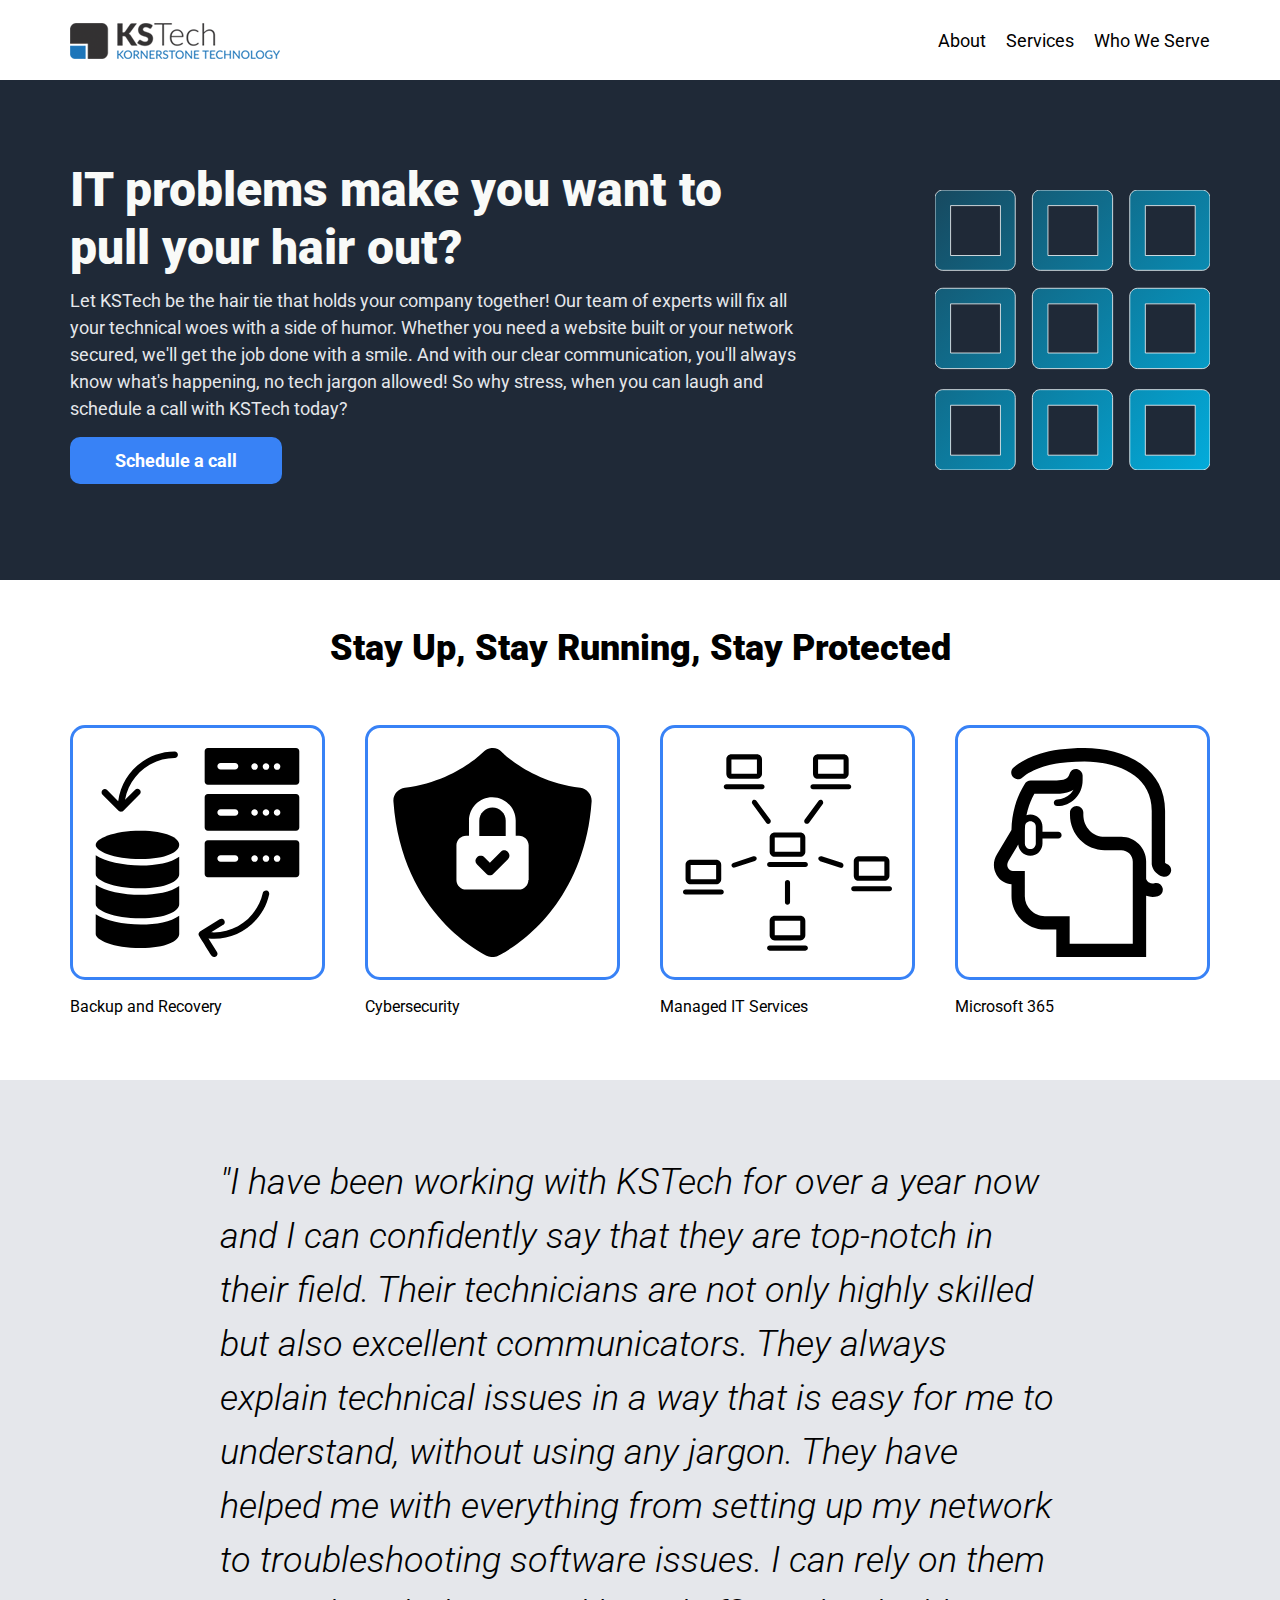
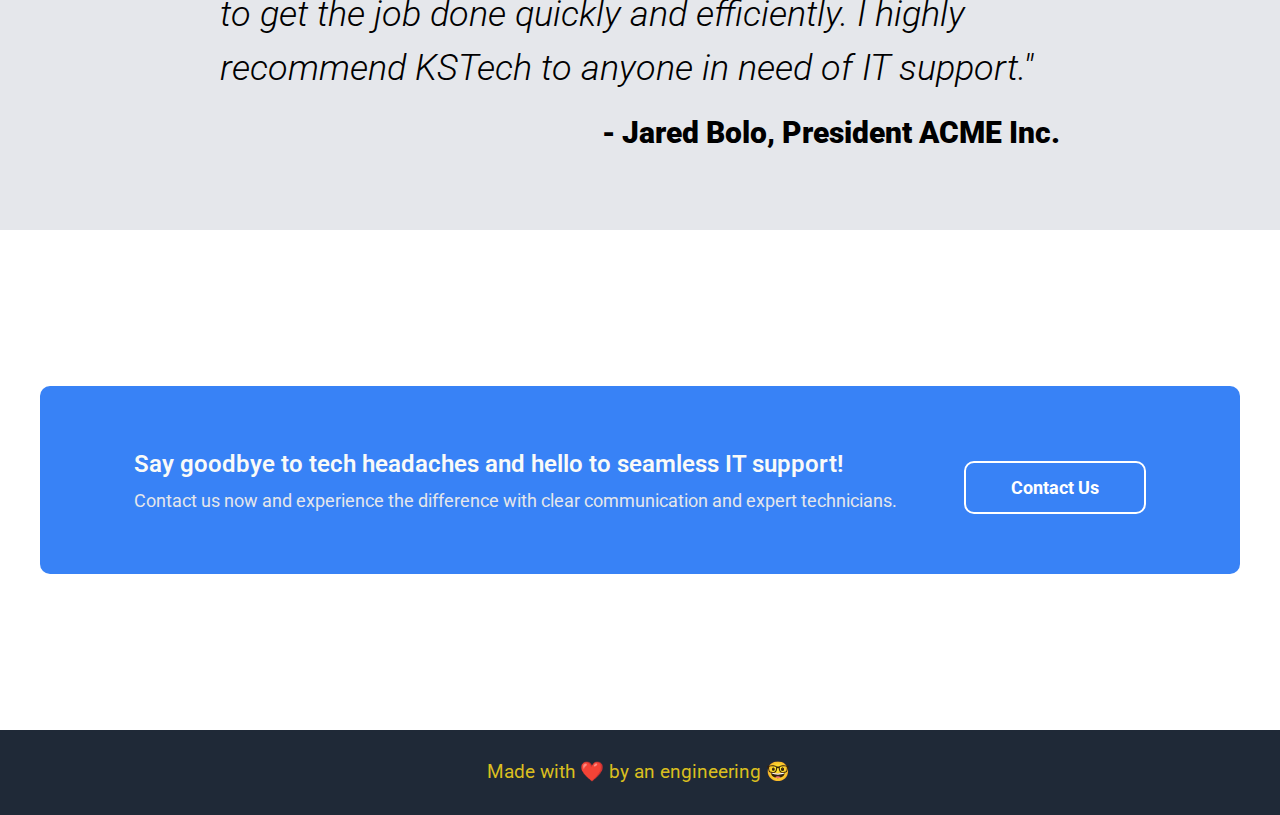
<file: lab4/index.html>
<!DOCTYPE html>
<html lang="en">
<head>
    <meta charset="UTF-8">
    <meta http-equiv="X-UA-Compatible" content="IE=edge">
    <meta name="viewport" content="width=device-width, initial-scale=1.0">
    <title>KSTech</title>
    <link rel="stylesheet" href="styles.css">
</head>
<body>
    <nav class="navbar">
        <div class="container">
            <!-- <div class="logo">KSTech</div> -->
            <img src="kstech logo.png" alt="">
            <ul class="nav-links">
                <li class="link-one">
                    <a href="#">About</a>
                </li>
                <li class="link-two">
                    <a href="#">Services</a>
                </li>
                <li class="link-three">
                    <a href="#">Who We Serve</a>
                </li>
            </ul>
        </div>
    </nav>
    <section class="hero">
        <div class="container">
            <div class="hero-text-container">
                <h2 class="hero-main-text">IT problems make you want to pull your hair out?</h2>
                <p class="here-secondary-text">Let KSTech be the hair tie that holds your company together! Our team of experts 
                    will fix all your technical woes with a side of humor. Whether you need a website built or your network secured, 
                    we'll get the job done with a smile. And with our clear communication, you'll always know what's happening, no 
                    tech jargon allowed! So why stress, when you can laugh and schedule a call with KSTech today?
                <button class="hero-button">Schedule a call</button>
            </div>
            <img src="gridsmalldark.svg" alt="" class="hero-image">
        </div>
    </section>
    <section class="info">
        <div class="container">
            <h3 class="info-header">Stay Up, Stay Running, Stay Protected</h3>
            <div class="boxes">
                <div class="box">
                    <img src="noun-data-backup.svg" alt="" class="box-image1">
                    <p class="box-text">Backup and Recovery</p>
                </div>
                <div class="box">
                    <img src="noun-secure.svg" alt="" class="box-image2">
                    <p class="box-text">Cybersecurity</p>
                </div>
                <div class="box">
                    <img src="noun-internet.svg" alt="" class="box-image3">
                    <p class="box-text">Managed IT Services</p>
                </div>
                <div class="box">
                    <img src="noun-bill-gates.svg" alt="" class="box-image4">
                    <p class="box-text">Microsoft 365</p>
                </div>
            </div>
        </div>
    </section>
    <section class="quote">
        <div class="container">
            <h3 class="quote-text">"I have been working with KSTech for over a year now and I can confidently 
                say that they are top-notch in their field. Their technicians are not only highly skilled but also 
                excellent communicators. They always explain technical issues in a way that is easy for me to understand, 
                without using any jargon. They have helped me with everything from setting up my network to troubleshooting 
                software issues. I can rely on them to get the job done quickly and efficiently. I highly recommend KSTech to anyone in need of IT support."</h3>
            <p class="quote-attribution">- Jared Bolo, President ACME Inc.</p>
        </div>
    </section>
    <section class="CTA">
        <div class="container">
            <div class="container-text">
                <h4 class="CTA-main-text">Say goodbye to tech headaches and hello to seamless IT support!</h4>
                <p class="CTA-secondary-text">Contact us now and experience the difference with clear communication and expert technicians.</p>
            </div>
            <button class="CTA-button">Contact Us</button>
        </div>
    </section>
    <footer class="footer">
        <div class="container">
            <a href="https://github.com/jaredbradley243/" target="_blank" rel="noreferrer noopener">
                <p>Made with &#10084;&#65039; by an engineering <span class="nerd">🤓</span></p>
            </a>
        </div>
    </footer>
</body>
</html>
</file>
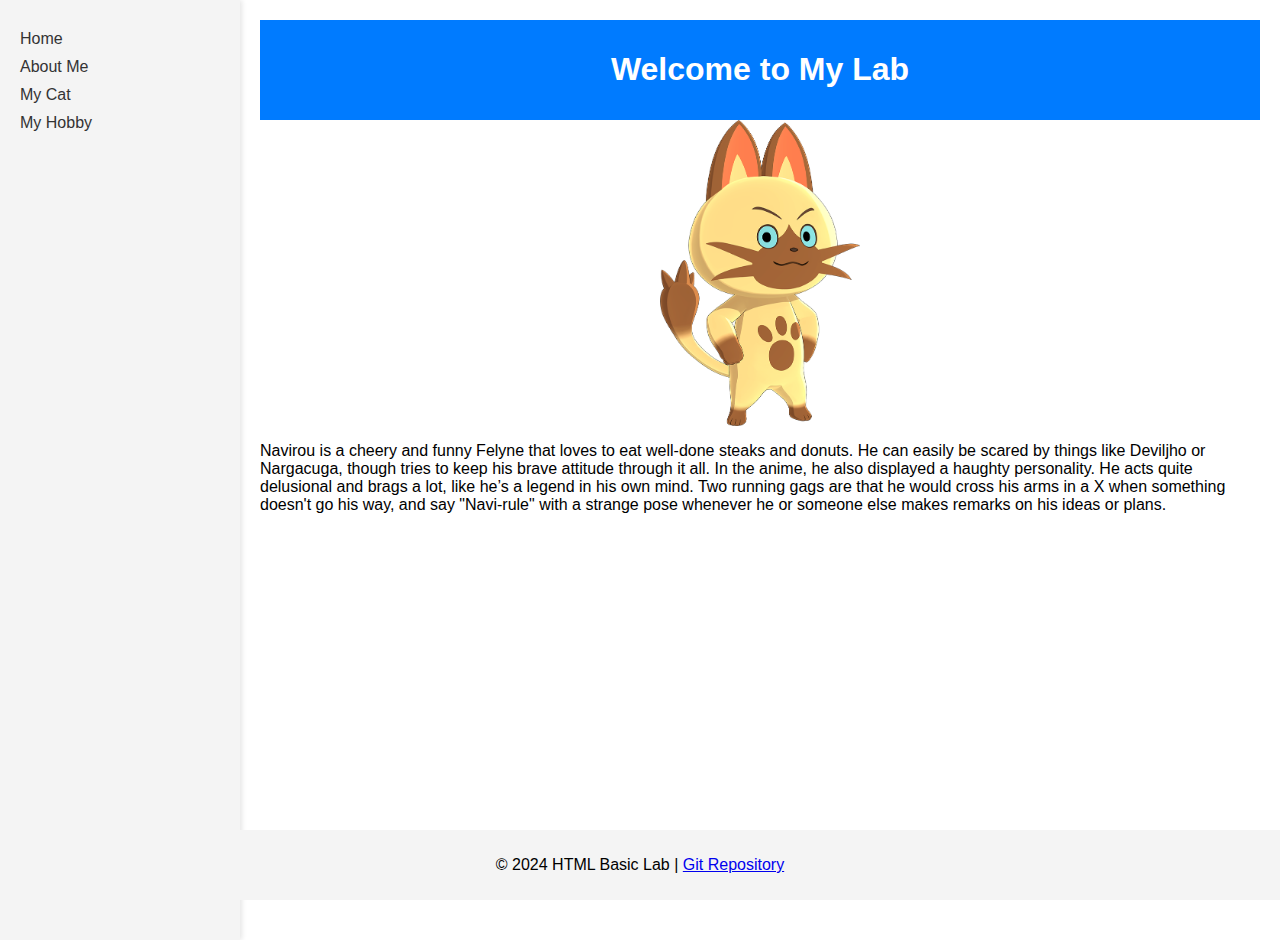
<file: Lab3/part2/index.html>
<!DOCTYPE html>
<html lang="en">
<head>
    <meta charset="UTF-8">
    <meta name="viewport" content="width=device-width, initial-scale=1.0">
    <title>HTML Basic Lab</title>
    <style>
        body {
            font-family: Arial, sans-serif;
            margin: 0;
            display: flex;
        }
        nav {
            width: 200px;
            background-color: #f4f4f4;
            padding: 20px;
            box-shadow: 2px 0 5px rgba(0,0,0,0.1);
            height: 100vh;
        }
        nav a {
            display: block;
            color: #333;
            text-decoration: none;
            margin: 10px 0;
        }
        nav a:hover {
            color: #007BFF;
        }
        main {
            flex: 1;
            padding: 20px;
        }
        header {
            text-align: center;
            padding: 10px 0;
            background-color: #007BFF;
            color: white;
        }
        footer {
            text-align: center;
            padding: 10px 0;
            background-color: #f4f4f4;
            position: fixed;
            bottom: 0;
            width: 100%;
        }
        img {
            margin-left: 110px;
        }
    </style>
</head>
<body>
    <nav>
        <a href="index.html">Home</a>
        <a href="http://127.0.0.1:5500/part2/about.html">About Me</a>
        <a href="http://127.0.0.1:5500/part1/mycat.html">My Cat</a>
        <a href="http://127.0.0.1:5500/part2/myhobby.html">My Hobby</a>
    </nav>
    <main>
        <header>
            <h1>Welcome to My Lab</h1>
        </header>
        <img src="chara03.png" alt="Cat" width="20%" width="60%" style="display: block; margin-left: auto; margin-right: auto;">
        <p>Navirou is a cheery and funny Felyne that loves to eat well-done steaks and donuts. He can easily be scared by things like Deviljho or Nargacuga, though tries to keep his brave attitude through it all.

            In the anime, he also displayed a haughty personality. He acts quite delusional and brags a lot, like he’s a legend in his own mind. Two running gags are that he would cross his arms in a X when something doesn't go his way, and say "Navi-rule" with a strange pose whenever he or someone else makes remarks on his ideas or plans.
    </main>
    <footer>
        <p>&copy; 2024 HTML Basic Lab | <a href="#">Git Repository</a></p>
    </footer>
</body>
</html>
</file>
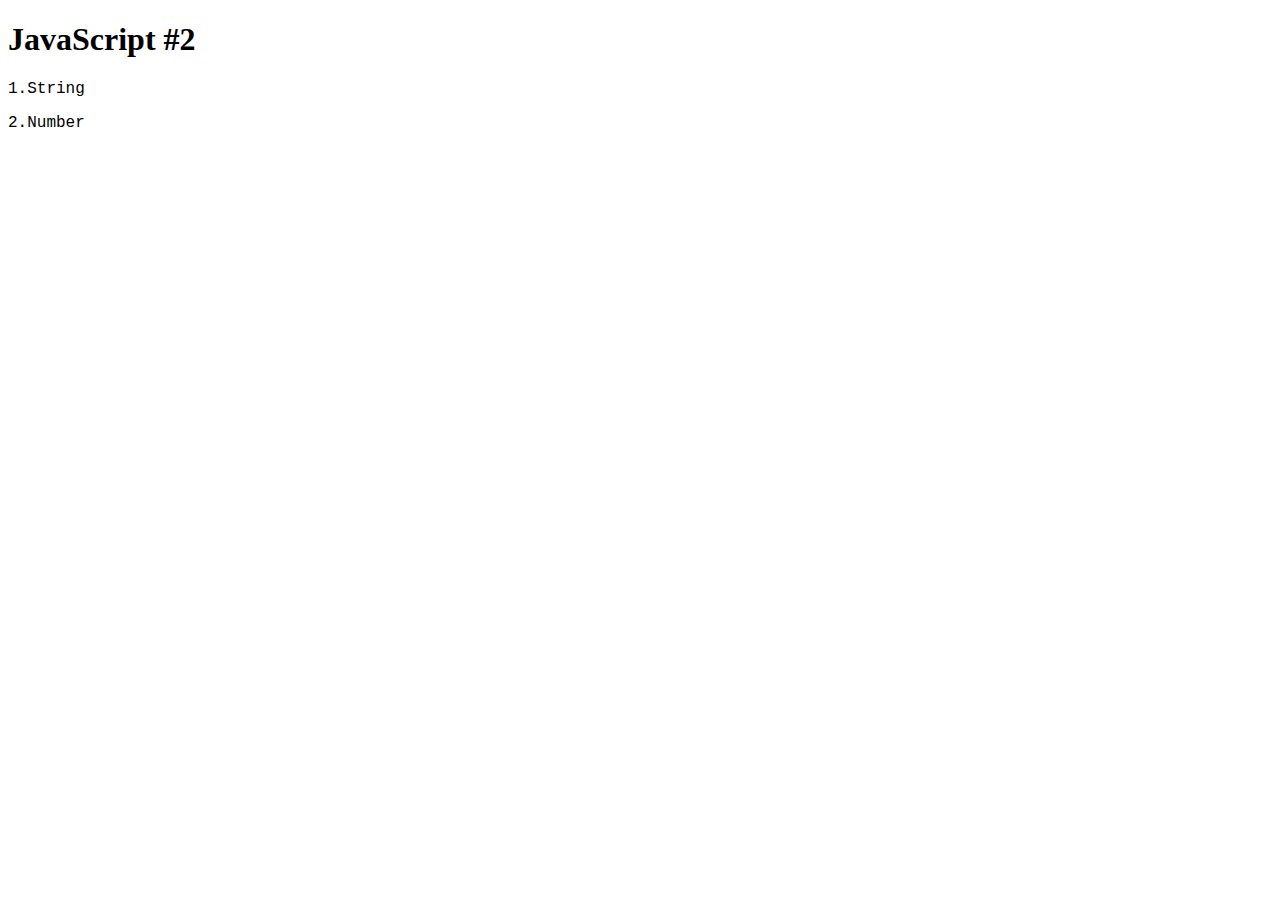
<file: lab5/task2/index.html>
<!DOCTYPE html>
<html lang="en">
<head>
    <meta charset="UTF-8">
    <meta http-equiv="X-UA-Compatible" content="IE=edge">
    <meta name="viewport" content="width=device-width, initial-scale=1.0">
    <title>JavaScript Basic</title>
    <link rel="stylesheet" href="style.css">
</head>
<body>
    <h1 style="font-family:verdana;">JavaScript #2</h1>
    <p style="font-family:courier;">1.String</p>
    <p>2.Number</p>
    <script src="main.js">
    // alert('hello');
    </script>
</body>
</html>
</file>
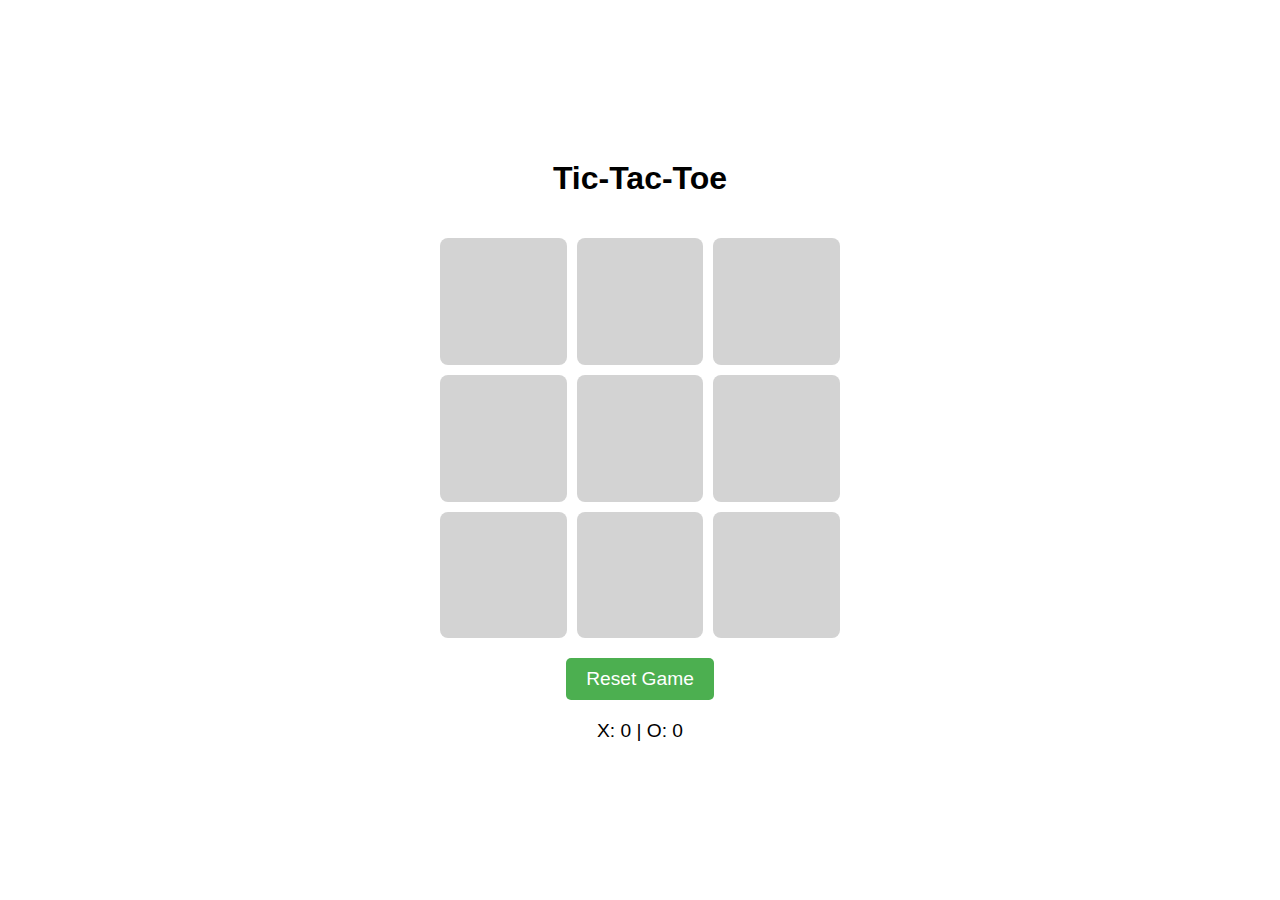
<file: lab6/tic-tac-toe/index.html>
<!DOCTYPE html>
<html lang="en">
  <head>
    <meta charset="UTF-8" />
    <meta name="viewport" content="width=device-width, initial-scale=1.0" />
    <title>Tic-Tac-Toe</title>
    <link rel="stylesheet" href="style.css" />
    <script src="script.js" defer></script>
  </head>
  <body>
    <h1>Tic-Tac-Toe</h1>
    <div id="grid">
      <div></div>
      <div></div>
      <div></div>
      <div></div>
      <div></div>
      <div></div>
      <div></div>
      <div></div>
      <div></div>
    </div>

    <button onclick="resetGame()">Reset Game</button>
    <p id="score">X: 0 | O: 0</p>

  </body>
</html>
</file>
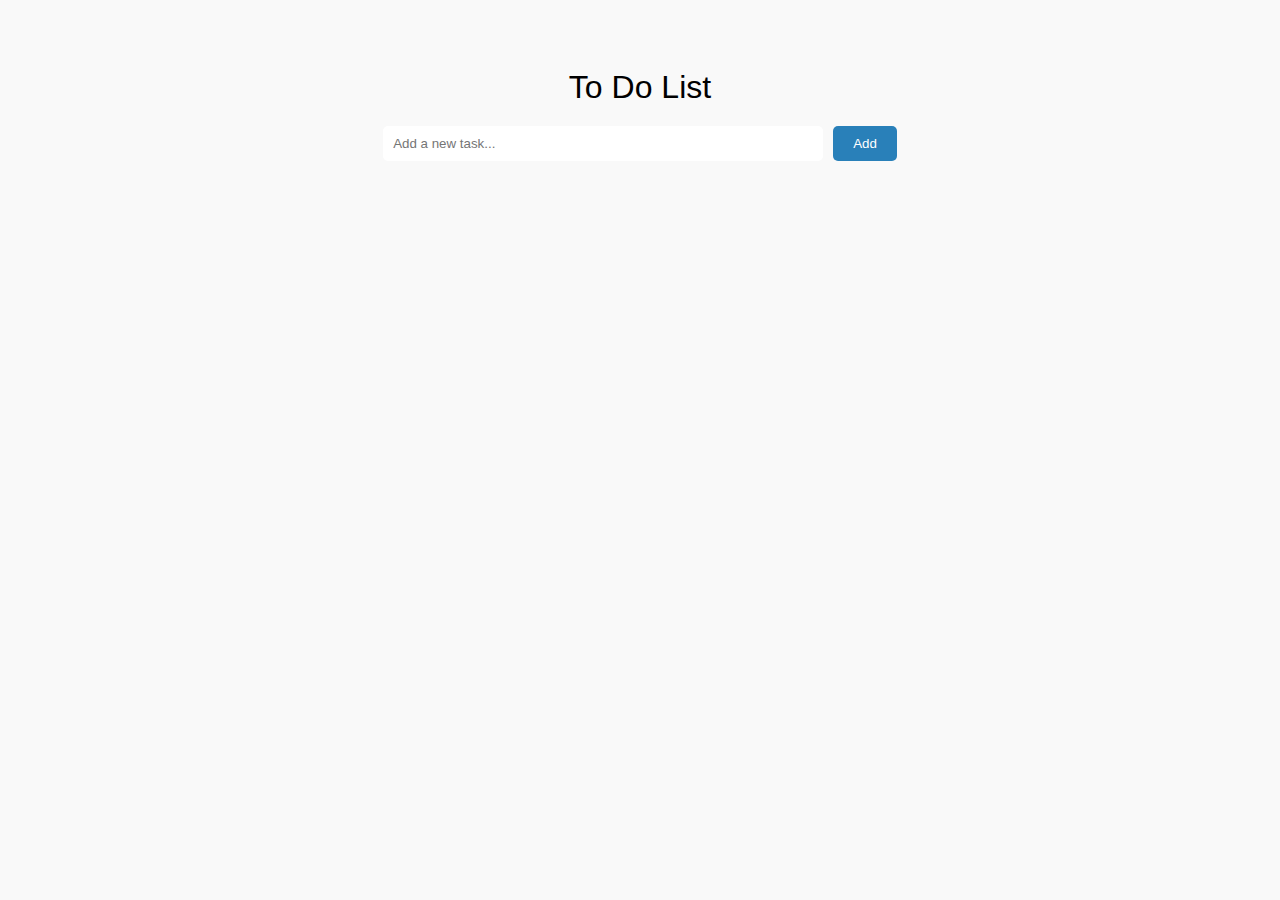
<file: lab6/todolist/index.html>
<!DOCTYPE html>
<html>
  <head>
    <meta charset="UTF-8" />
    <link rel="stylesheet" href="style.css" />
    <script src="script.js" defer></script>
    <title>Todo List of LAB6</title>
  </head>
  <body>
    <div class="container">
      <h1>To Do List</h1>
      <form>
        <input type="text" id="todo-input" placeholder="Add a new task..." />
        <button type="submit" id="add-button">Add</button>
      </form>
      <ul id="todo-list"></ul>
    </div>
  </body>
</html>
</file>
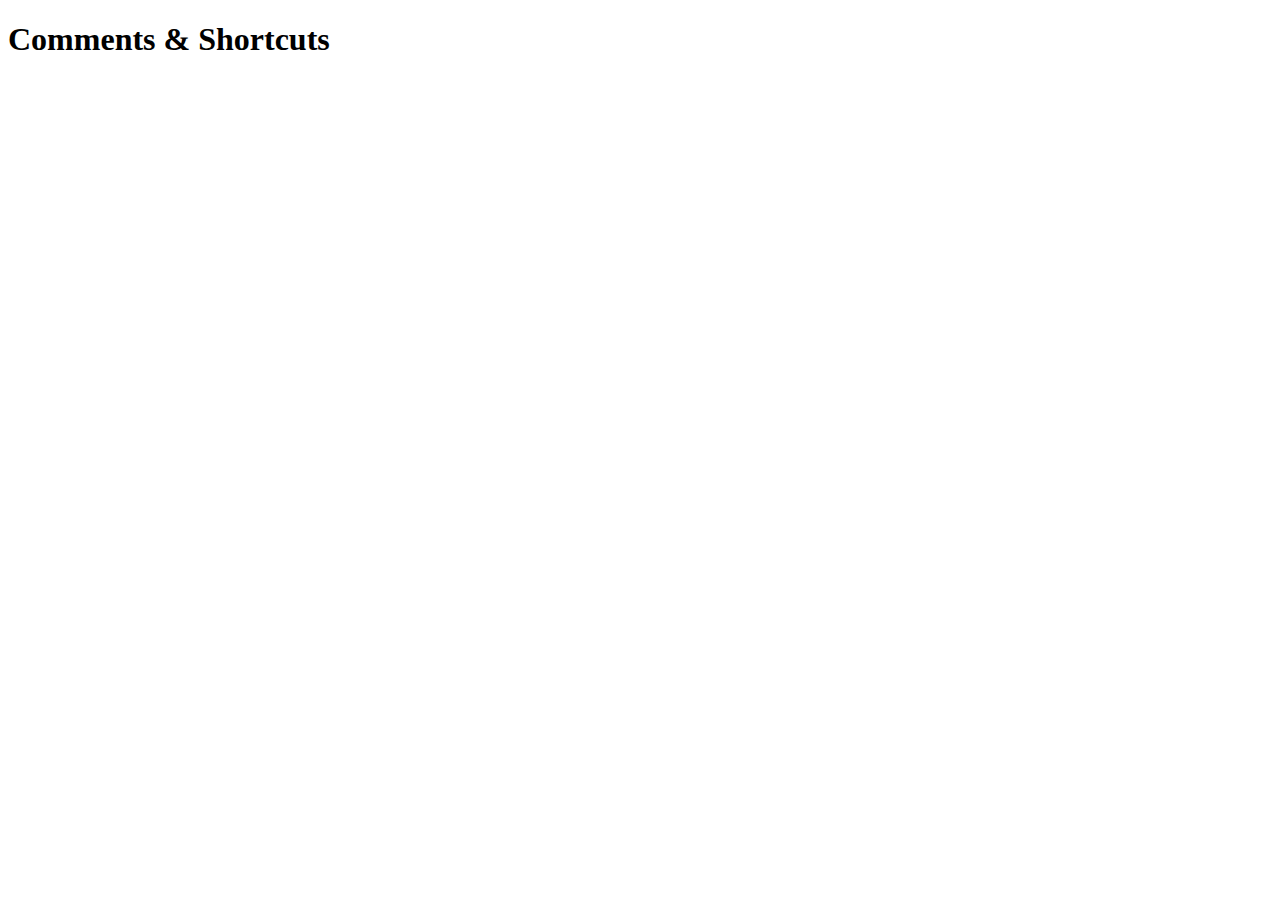
<file: lab5/01-variables-data-types/02-comments-shortcuts/index.html>
<!DOCTYPE html>
<html lang="en">
  <head>
    <meta charset="UTF-8" />
    <meta http-equiv="X-UA-Compatible" content="IE=edge" />
    <meta name="viewport" content="width=device-width, initial-scale=1.0" />
    <title>Comments & Shortcuts</title>
  </head>
  <body>
    <h1>Comments & Shortcuts</h1>

    <script src="script.js"></script>
  </body>
</html>
</file>
<file: lab4/styles.css>
@import url('https://fonts.googleapis.com/css2?family=Roboto:ital,wght@0,300;0,400;0,500;0,700;0,900;1,100;1,300;1,400;1,500;1,700;1,900&display=swap');
@import url('https://fonts.googleapis.com/css2?family=Noto+Color+Emoji&family=Noto+Emoji&display=swap');

:root{
    --darkblue: #1F2937;
    --secondarytxt-size: 18px;
    --secondarytxt-color: #E5E7EB;
    /* Button and CTA background color */
    --accent-color: #3882F6;
    /* Quote BG Color */
    --quoteBG: #E5E7EB;
    /* Hero Height */
    --sectionheight: 500px;
    /* Logo Text & Hero Title Color */
    --logo-hero-color: #F9FAF8;
}

* {
    font-family: 'Roboto', sans-serif;
    box-sizing: border-box;
    margin: 0;
    padding: 0;
    line-height: 1.5;
  }

body{
    min-height: 100vh;
    display: flex;
    flex-direction: column;
}

h2{
    font-size: 48px;
    font-weight: 900;
}

h3{
    font-size: 36px;
    font-weight: 900;
}

nav{
    /* background-color: var(--darkblue); */
    background-color: white;
    height: 80px;
}

.container{
    max-width: 1200px;
    margin: 0 auto;
    padding: 0 30px;
}

.navbar .container{
    display: flex;
    justify-content: space-between;
    align-items: center;
    min-height: 100%;
}

.navbar .img{
    height: 80px;
}

.navbar .logo{
    font-size: 24px;
    color: var(--logo-hero-color);
}

.navbar ul{
    display: flex;
    gap: 20px;
    font-size: var(--secondarytxt-size);
    list-style: none;
}

.navbar ul a{
    /* color: var(--secondarytxt-color); */
    color: black;
    text-decoration: none;
}

.hero{
    display: flex;
    min-height: var(--sectionheight);
    background-color: var(--darkblue);
}

.hero .container{
    display: flex;
    justify-content: space-between;
    align-items: center;
    width: 100%;
}

.hero h2{
    line-height: 1.2;
    color: var(--logo-hero-color);
}

.hero p{
    margin-top: 10px;
    margin-bottom: 15px;
    color: var(--secondarytxt-color);
    font-size: var(--secondarytxt-size);
}

.hero .hero-bold-text{
    font-weight: bold;
    color: var(--accent-color);
}

.hero img{
    max-width: 400px;
    padding: 0px 0px 0px 125px;
}

.hero .hero-button{
    display: block;
    padding: 10px 45px;
    background-color: var(--accent-color);
    border-radius: 10px;
    font-size: var(--secondarytxt-size);
    color: #fff;
    font-weight: 700;
    border: none;
    margin-top: 15px;
}

.hero .hero-button:hover{
    background-color: #3374dd;
    cursor: pointer;
}

.info{
    /* min-height: var(--sectionheight); */
    height: var(--sectionheight);
}

.info .container{
    display: flex;
    flex-direction: column;
    align-items: center;
    gap: 50px;
    min-height: 100%;
    justify-content: center;
}

.info .info-header{
    margin-top: 40px;
    text-align: center;
}

.info .boxes{
    display: flex;
    gap: 40px;
    flex-wrap: wrap;
    margin-bottom: 60px;
    /* justify-content: center; */
    justify-content: space-between;
    align-items: center;
    min-width: 100%;
}

.info .box{
    flex: 1 1 135px;
}

.info img{
    border: #3882F6;
    border-style: solid;
    border-radius: 15px;
    padding: 20px;
    aspect-ratio: 1 / 1;
}

.info .box h3{
    color: var(--darkblue);
}

.info .box p{
    margin-top: 8px;
    white-space: nowrap;
}

.quote{
    display: flex;
    align-items: center;
    justify-content: center;
    height: var(--sectionheight);
    background-color: #E5E7EB;
    flex: 1;
    padding: 75px;
}

.quote .container{
    display: flex;
    flex-direction: column;
    align-items: flex-end;
    justify-content: center;
    min-height: 100%;
    max-width: 900px;
}

.quote h3{
    font-family: 'Roboto', sans-serif;
    font-style:italic;
    font-weight: 300;
}

.quote .quote-attribution{
    font-size: 30px;
    font-weight: 900;
    margin-top: 15px;
}

.CTA{
    height: var(--sectionheight);
    display: flex;
    align-items: center;
    justify-content: center;
}

.CTA .container{
    display: flex;
    background-color: var(--accent-color);
    padding: 60px;
    border-radius: 10px;
    justify-content: space-around;
    width: 100%;
}

.CTA .CTA-main-text{
    font-size: 24px;
    color: var(--logo-hero-color);
    font-weight: 600;
}

.CTA .CTA-secondary-text{
    margin-top: 5px;
    font-size: var(--secondarytxt-size);
    color: var(--secondarytxt-color);
    
}

.CTA .CTA-button{
    padding: 10px 45px;
    background-color: var(--accent-color);
    border-radius: 10px;
    font-size: var(--secondarytxt-size);
    color: #fff;
    font-weight: 700;
    border: solid 2px;
    margin-top: 15px;
    flex-shrink: 0;
}

.CTA .CTA-button:hover{
    background-color: #3374dd;
    cursor: pointer;
}

.footer{
    height: 85px;
    background-color: var(--darkblue);
    margin-top: auto;
}

.footer .container{
    display: flex;
    justify-content: center;
    align-items: center;
    min-height: 100%;
}

.footer a{
    color: #DABE1F;
    padding-right: 3px;
    text-decoration: none;
    font-size: 1.2rem;
}

.nerd{
    font-family: 'Noto Color Emoji', sans-serif;
}


@media(max-width: 768px){

    .navbar{
        height: 120px;
    }

    .navbar .container{
        display: block;
    }

    .navbar .logo{
        padding-top: 10px;
        margin-bottom: 10px;
    }

    .hero .container{
        flex-direction: column;
        padding-top: 20px;
        text-align: center;
    }

    .hero .hero-text-container{
        margin-bottom: 60px;
    }

    .hero .container img{
        padding: 62.5px 62.5px 62.5px 62.5px;
        display: none;
    }

    .hero .hero-button{
        margin: 35px auto 0px auto;
    }

    .hero h2{
        text-align: left;
    }

    .hero p{
        text-align: left;
    }

    .info .box p{
        white-space: inherit;
    }

    .quote{
        padding: 0px;
    }

    .quote h3{
        font-size: 20px;
        margin-top: 60px;
        font-weight: 400;
    }

    .quote .quote-attribution{
        font-size: 20px;
        margin-bottom: 60px;
    }

    .CTA{
        align-items: flex-start;
    }

    .CTA .container{
        flex-direction: column;
        min-height: 100%;
        border-radius: 0;
    }

    .footer .container a{
        font-size: 0.93rem;
    }
}
</file>
<file: lab5/task2/style.css>
p{
    font-family:courier;
}
</file>
<file: lab6/tic-tac-toe/style.css>
body {
  display: flex;
  justify-content: center;
  align-items: center;
  height: 100vh;
  margin: 0;
  font-family: Arial, sans-serif;
  flex-direction: column;
  text-align: center;
}

#grid {
  display: grid;
  grid-template-columns: repeat(3, 1fr);
  grid-template-rows: repeat(3, 1fr);
  gap: 10px;
  width: 80vw;
  max-width: 400px;
  height: 80vw;
  max-height: 400px;
  margin-top: 20px;
}

#grid div {
  width: 100%;
  height: 100%;
  background-color: lightgray;
  display: flex;
  align-items: center;
  justify-content: center;
  font-size: 3em;
  font-weight: bold;
  cursor: pointer;
  border-radius: 8px;
  transition: background-color 0.3s;
}

#grid div:hover {
  background-color: #e0e0e0;
}

.x {
  color: red;
}

.o {
  color: blue;
}

button {
  margin-top: 20px;
  padding: 10px 20px;
  font-size: 1.2em;
  cursor: pointer;
  background-color: #4CAF50;
  color: white;
  border: none;
  border-radius: 5px;
}

button:hover {
  background-color: #45a049;
}

p {
  font-size: 1.2em;
  margin-top: 20px;
}
</file>
<file: lab6/todolist/style.css>
body {
    background-color: #f9f9f9;
    font-family: 'Roboto', sans-serif;
  }
  
  .container {
    max-width: 600px;
    margin: 0 auto;
    padding: 40px;
  }
  
  h1 {
    text-align: center;
    font-weight: 400;
    margin-bottom: 20px;
  }
  
  form {
    display: flex;
    justify-content: center;
    margin-bottom: 30px;
  }
  
  input[type="text"] {
    border: none;
    border-radius: 5px;
    padding: 10px;
    width: 70%;
    margin-right: 10px;
  }
  
  button[type="submit"] {
    background-color: #2980b9;
    color: #fff;
    border: none;
    border-radius: 5px;
    padding: 10px 20px;
    cursor: pointer;
    transition: background-color 0.3s ease-in-out;
  }
  
  button[type="submit"]:hover {
    background-color: #3498db;
  }
  
  ul {
    list-style-type: none;
    padding: 0;
  }
  
  li {
    display: flex;
    align-items: center;
    justify-content: space-between;
    background-color: #fff;
    border-radius: 5px;
    padding: 10px 20px;
    margin-bottom: 10px;
  }
  
  li span {
    flex-grow: 1;
    margin-right: 10px;
  }
  
  li button {
    background-color: #e74c3c;
    color: #fff;
    border: none;
    border-radius: 5px;
    padding: 5px 10px;
    cursor: pointer;
    transition: background-color 0.3s ease-in-out;
  }
  
  li button:hover {
    background-color: #c0392b;
  }
  
  li.completed {
    background-color: #ecf0f1;
  }
</file>
